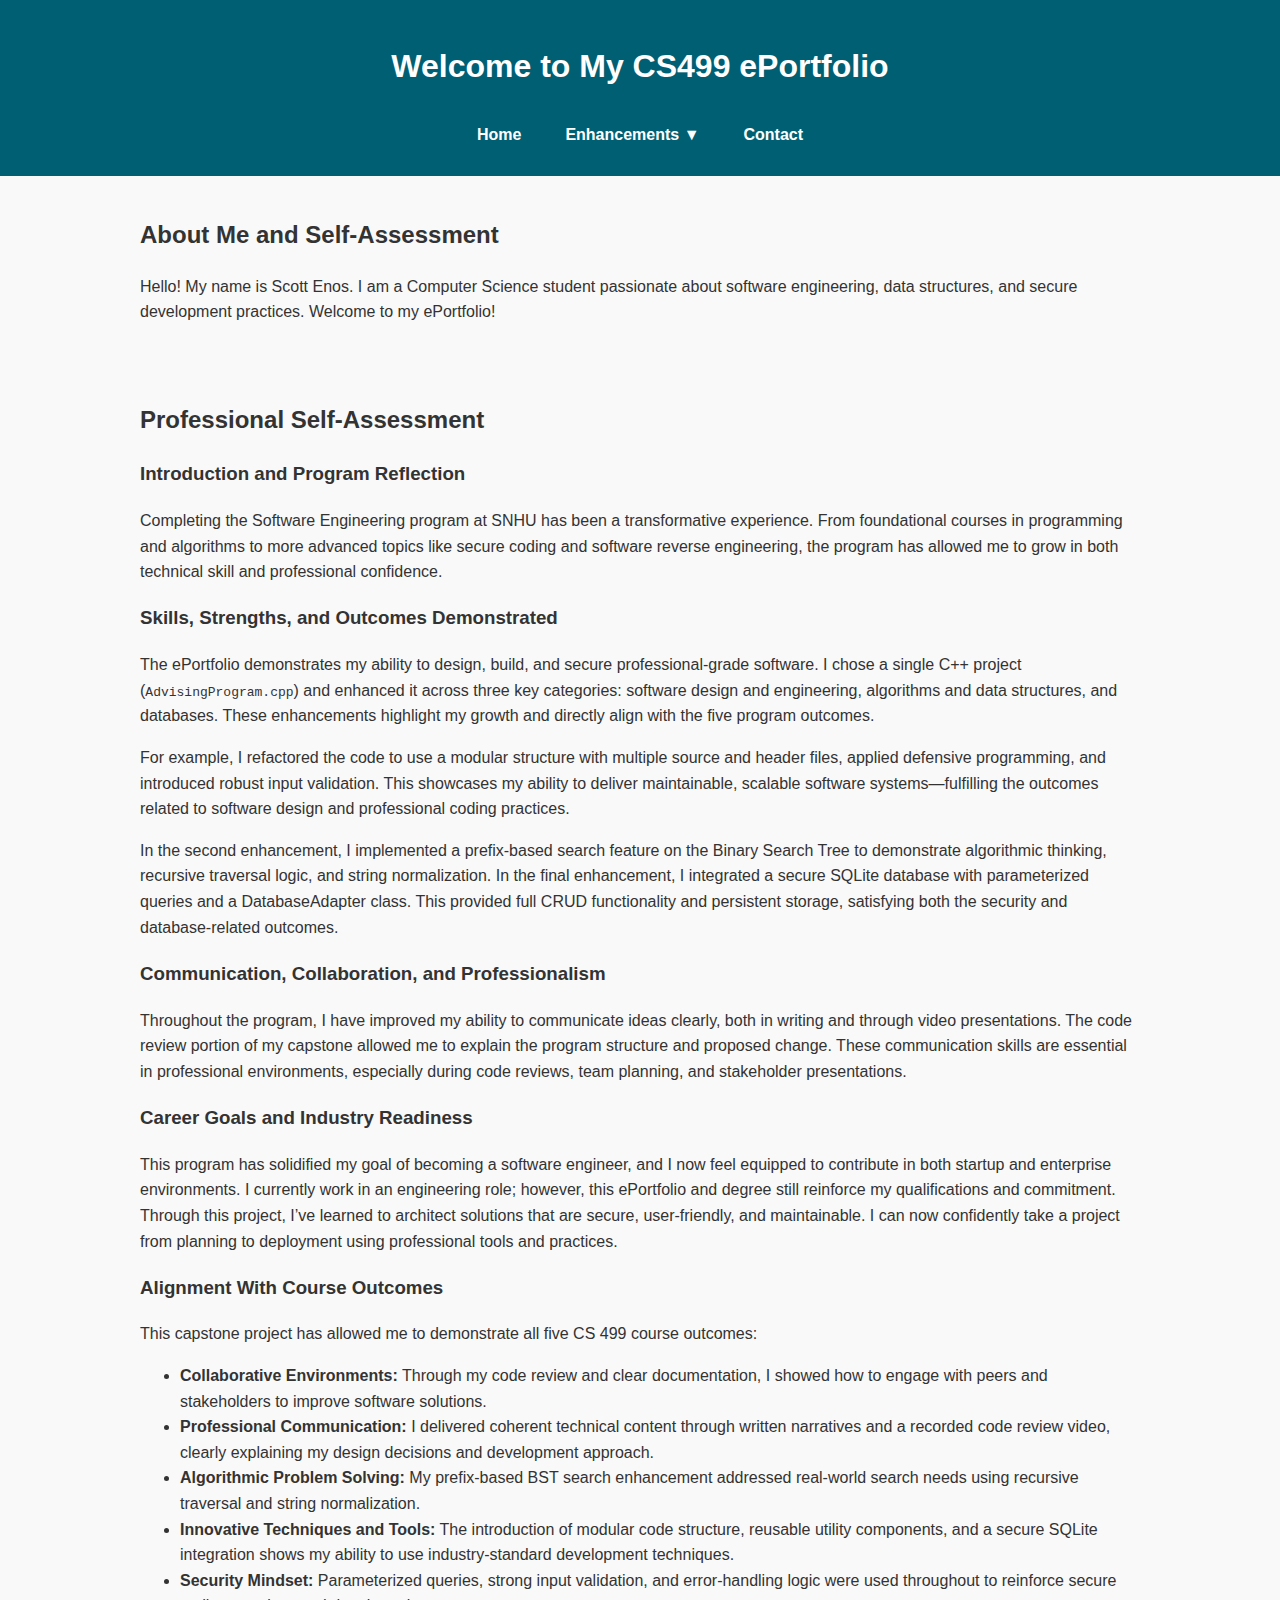
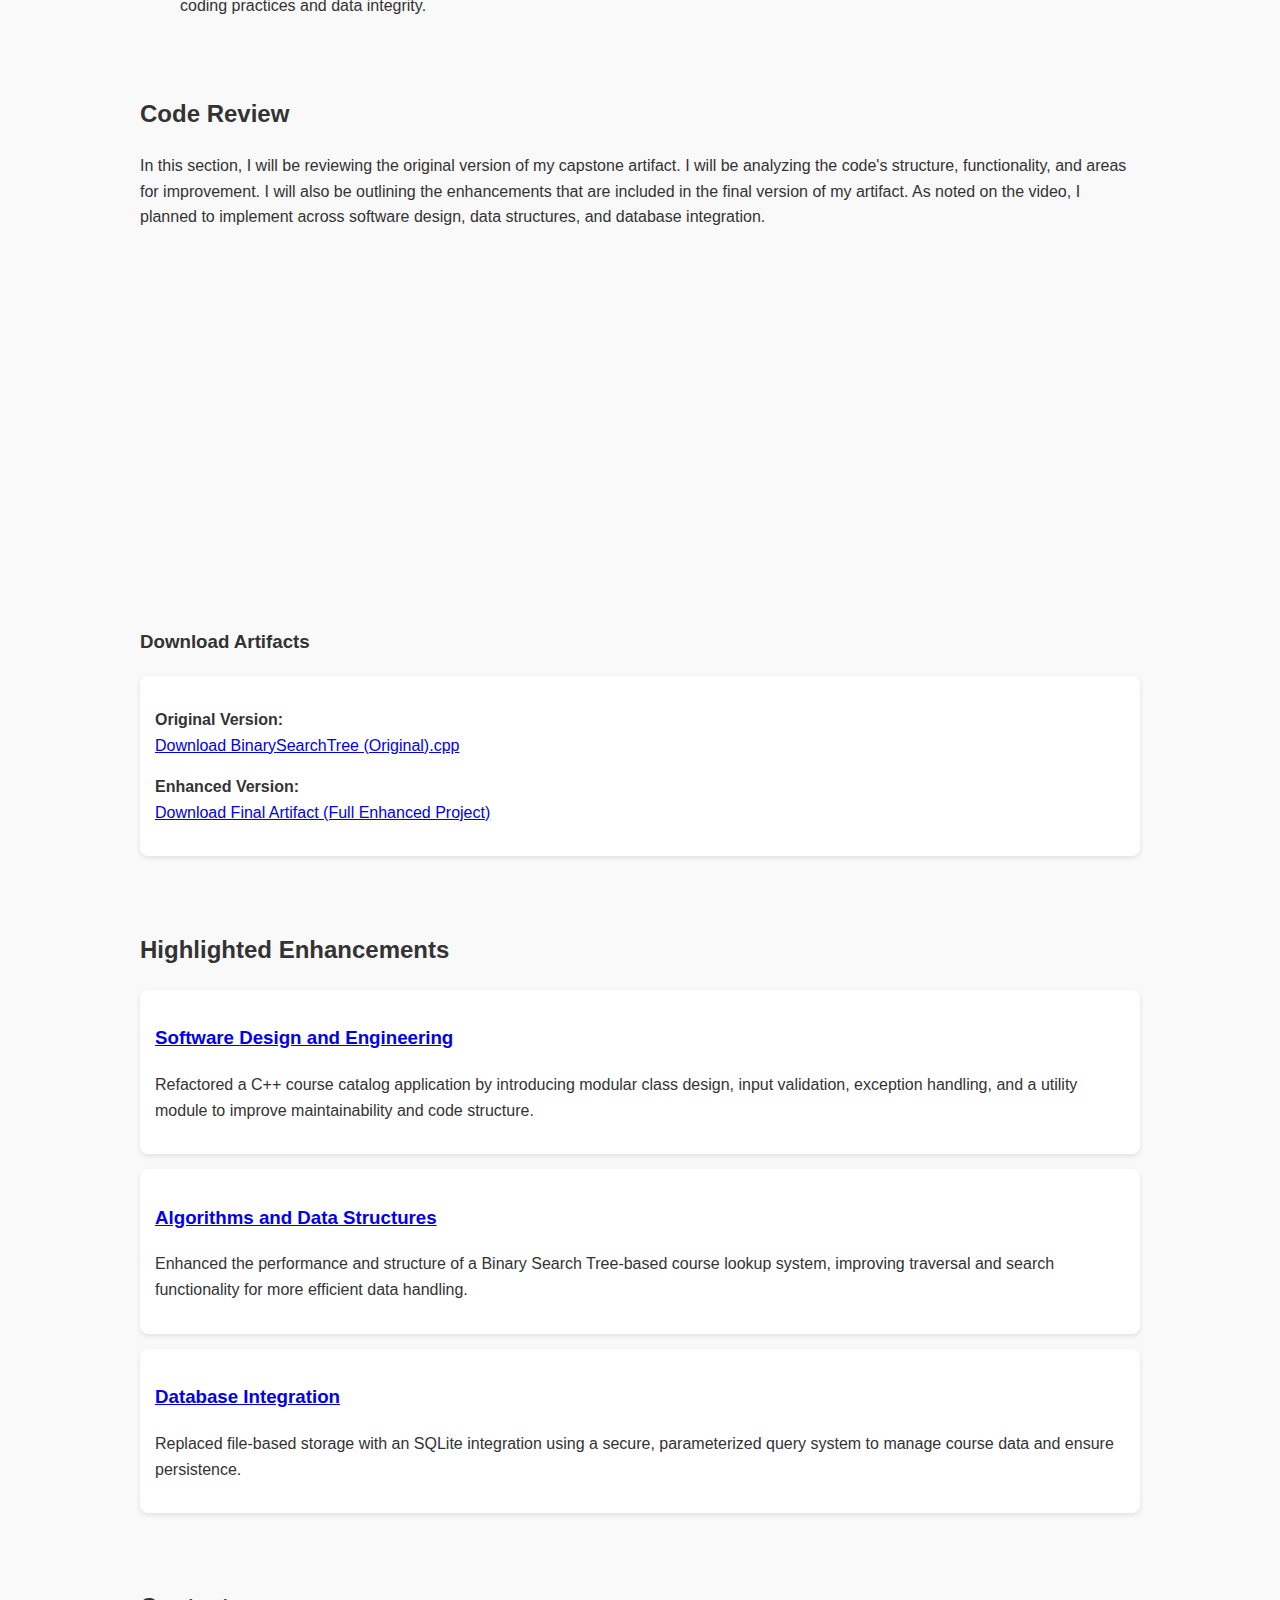
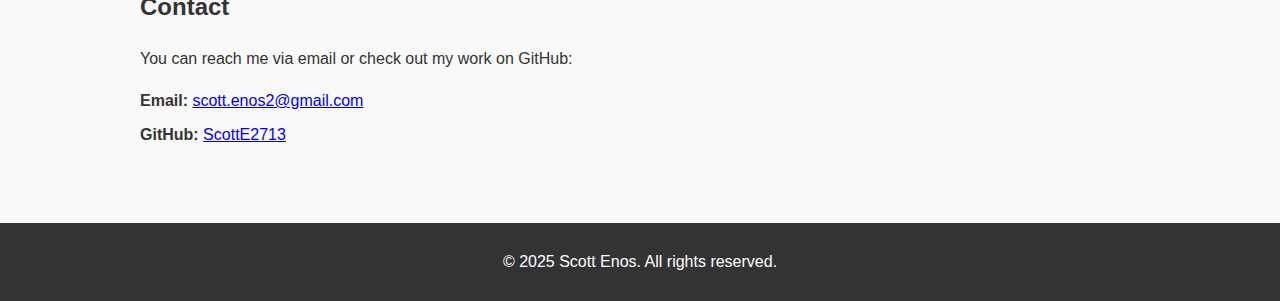
<file: index.html>
<!DOCTYPE html>
<html lang="en">
<head>
    <meta charset="UTF-8" />
    <meta name="viewport" content="width=device-width, initial-scale=1.0" />
    <title>My CS499 ePortfolio</title>
    <link rel="stylesheet" href="styles.css" />
    <script src="header-and-footer-script.js"></script>
</head>
<body>
    <header id="header"></header>

    <section id="about">
        <h2>About Me and Self-Assessment</h2>
        <p>Hello! My name is Scott Enos. I am a Computer Science student passionate about software engineering, data structures, and secure development practices. Welcome to my ePortfolio!</p>
    </section>

    <section id="self-assessment">
        <h2>Professional Self-Assessment</h2>

        <h3>Introduction and Program Reflection</h3>
        <p>
            Completing the Software Engineering program at SNHU has been a transformative experience. From foundational courses in programming and algorithms to more advanced topics like secure coding and software reverse engineering, the program has allowed me to grow in both technical skill and professional confidence.
        </p>

        <h3>Skills, Strengths, and Outcomes Demonstrated</h3>
        <p>
            The ePortfolio demonstrates my ability to design, build, and secure professional-grade software. I chose a single C++ project (<code>AdvisingProgram.cpp</code>) and enhanced it across three key categories: software design and engineering, algorithms and data structures, and databases. These enhancements highlight my growth and directly align with the five program outcomes.
        </p>
        <p>
            For example, I refactored the code to use a modular structure with multiple source and header files, applied defensive programming, and introduced robust input validation. This showcases my ability to deliver maintainable, scalable software systems—fulfilling the outcomes related to software design and professional coding practices.
        </p>
        <p>
            In the second enhancement, I implemented a prefix-based search feature on the Binary Search Tree to demonstrate algorithmic thinking, recursive traversal logic, and string normalization. In the final enhancement, I integrated a secure SQLite database with parameterized queries and a DatabaseAdapter class. This provided full CRUD functionality and persistent storage, satisfying both the security and database-related outcomes.
        </p>

        <h3>Communication, Collaboration, and Professionalism</h3>
        <p>
            Throughout the program, I have improved my ability to communicate ideas clearly, both in writing and through video presentations. The code review portion of my capstone allowed me to explain the program structure and proposed change. These communication skills are essential in professional environments, especially during code reviews, team planning, and stakeholder presentations.
        </p>

        <h3>Career Goals and Industry Readiness</h3>
        <p>
            This program has solidified my goal of becoming a software engineer, and I now feel equipped to contribute in both startup and enterprise environments. I currently work in an engineering role; however, this ePortfolio and degree still reinforce my qualifications and commitment. Through this project, I’ve learned to architect solutions that are secure, user-friendly, and maintainable. I can now confidently take a project from planning to deployment using professional tools and practices.
        </p>
        <h3>Alignment With Course Outcomes</h3>
        <p>
        This capstone project has allowed me to demonstrate all five CS 499 course outcomes:
        </p>
        <ul>
        <li><strong>Collaborative Environments:</strong> Through my code review and clear documentation, I showed how to engage with peers and stakeholders to improve software solutions.</li>
        <li><strong>Professional Communication:</strong> I delivered coherent technical content through written narratives and a recorded code review video, clearly explaining my design decisions and development approach.</li>
        <li><strong>Algorithmic Problem Solving:</strong> My prefix-based BST search enhancement addressed real-world search needs using recursive traversal and string normalization.</li>
        <li><strong>Innovative Techniques and Tools:</strong> The introduction of modular code structure, reusable utility components, and a secure SQLite integration shows my ability to use industry-standard development techniques.</li>
        <li><strong>Security Mindset:</strong> Parameterized queries, strong input validation, and error-handling logic were used throughout to reinforce secure coding practices and data integrity.</li>
        </ul>

    </section>

    <section id="code-review">
        <h2>Code Review</h2>
        <p>In this section, I will be reviewing the original version of my capstone artifact. I will be analyzing the code's structure, functionality, and areas for improvement. I will also be outlining the enhancements that are included in the final version of my artifact. As noted on the video, I planned to implement across software design, data structures, and database integration.</p>
        <div>
            <iframe width="560" height="315" src="https://www.youtube-nocookie.com/embed/cdJevxQ3jgw?si=xUqXawwQoBYqmBz2" title="YouTube video player" frameborder="0" allow="accelerometer; autoplay; clipboard-write; encrypted-media; gyroscope; picture-in-picture; web-share" referrerpolicy="strict-origin-when-cross-origin" allowfullscreen></iframe>
        </div>
    </section>

    <section id="artifact-links">
        <h3>Download Artifacts</h3>
        <div class="project">
            <p>
                <strong>Original Version:</strong><br>
                <a href="downloads/BinarySearchTree%20(Original).cpp" download>Download BinarySearchTree (Original).cpp</a>
            </p>
            <p>
                <strong>Enhanced Version:</strong><br>
                <a href="downloads/Final%20Artifact.zip" download>Download Final Artifact (Full Enhanced Project)</a>
            </p>
        </div>
    </section>

    <section id="projects">
        <h2>Highlighted Enhancements</h2>

        <div class="project">
            <h3><a href="enhancement-one.html">Software Design and Engineering</a></h3>
            <p>Refactored a C++ course catalog application by introducing modular class design, input validation, exception handling, and a utility module to improve maintainability and code structure.</p>
        </div>

        <div class="project">
            <h3><a href="enhancement-two.html">Algorithms and Data Structures</a></h3>
            <p>Enhanced the performance and structure of a Binary Search Tree-based course lookup system, improving traversal and search functionality for more efficient data handling.</p>
        </div>

        <div class="project">
            <h3><a href="enhancement-three.html">Database Integration</a></h3>
            <p>Replaced file-based storage with an SQLite integration using a secure, parameterized query system to manage course data and ensure persistence.</p>
        </div>
    </section>

    <section id="contact">
        <h2>Contact</h2>
        <p>You can reach me via email or check out my work on GitHub:</p>
        <ul>
            <li><strong>Email:</strong> <a href="mailto:scott.enos2@gmail.com">scott.enos2@gmail.com</a></li>
            <li><strong>GitHub:</strong> <a href="https://github.com/scotte2713" target="_blank">ScottE2713</a></li>
        </ul>
    </section>

    <footer id="footer"></footer>
</body>
</html>
</file>
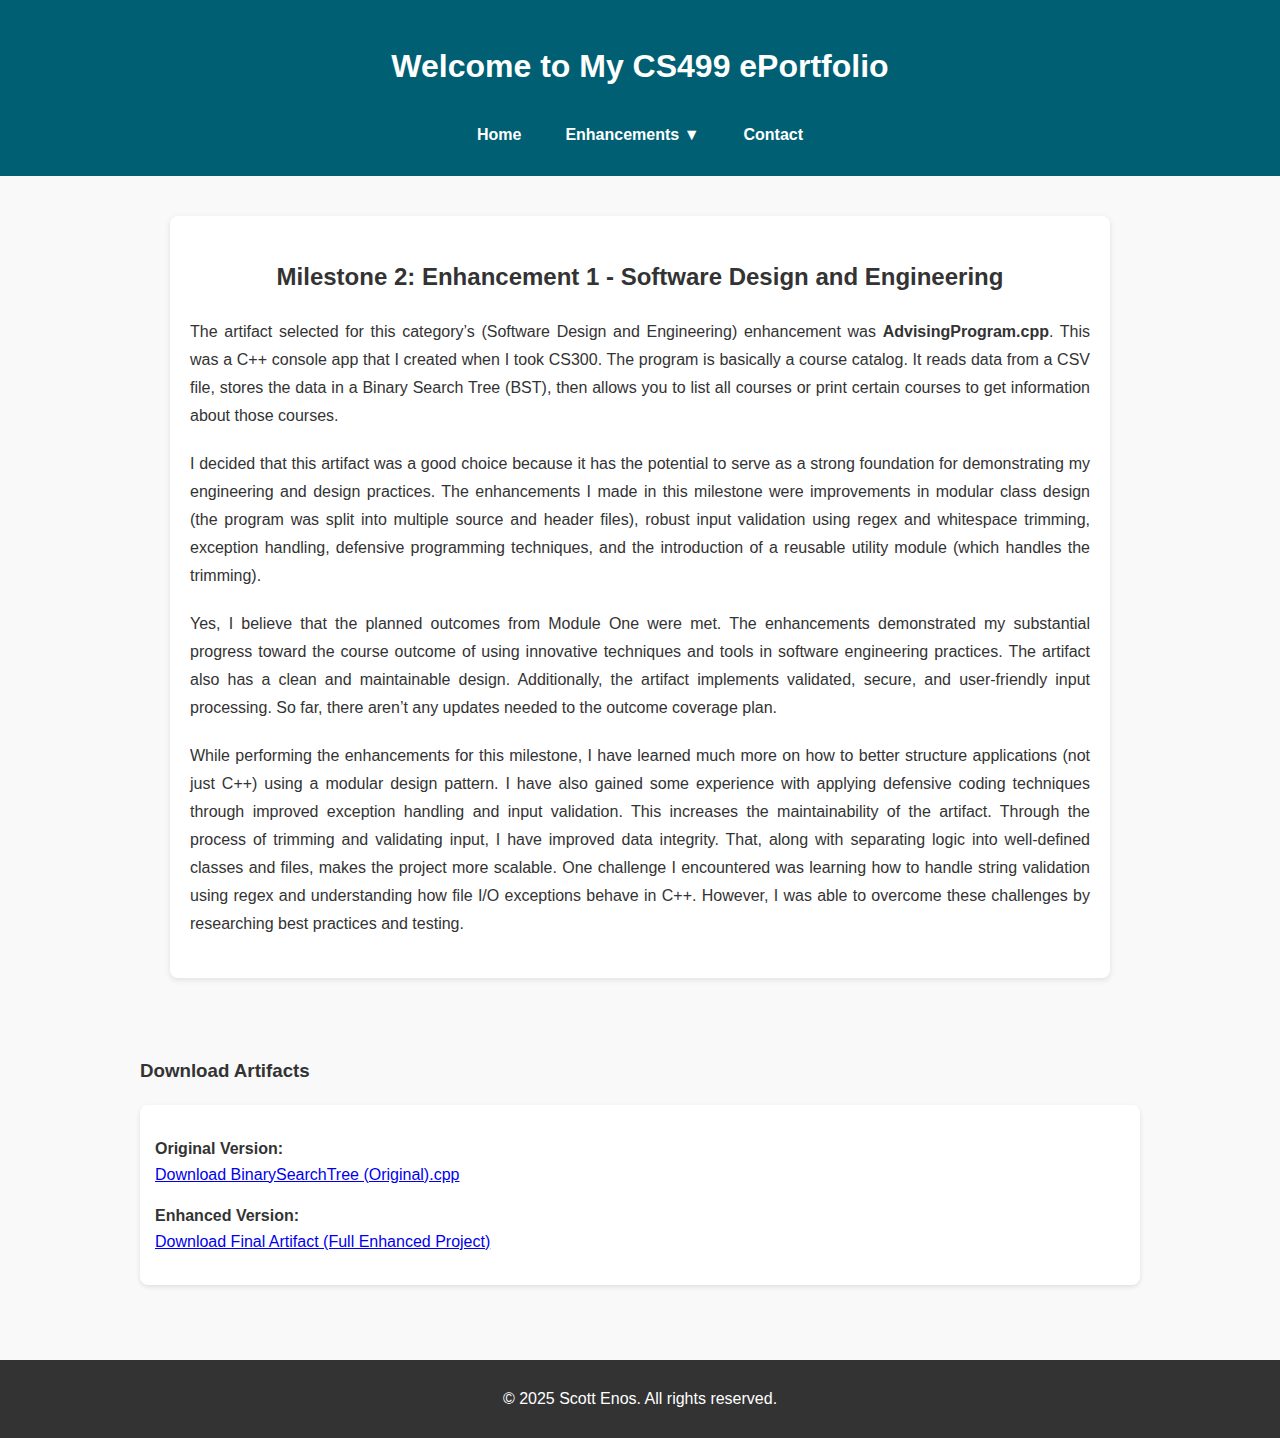
<file: enhancement-one.html>
<!DOCTYPE html>
<html lang="en">
<head>
  <meta charset="UTF-8" />
  <meta name="viewport" content="width=device-width, initial-scale=1.0" />
  <title>Milestone 2 – Software Design and Engineering</title>
  <link rel="stylesheet" href="styles.css" />
  <script src="header-and-footer-script.js"></script>
</head>
<body>
  <header id="header"></header>

  <section class="narrative">
    <h2>Milestone 2: Enhancement 1 - Software Design and Engineering</h2>

    <p>
      The artifact selected for this category’s (Software Design and Engineering) enhancement was <strong>AdvisingProgram.cpp</strong>. This was a C++ console app that I created when I took CS300. The program is basically a course catalog. It reads data from a CSV file, stores the data in a Binary Search Tree (BST), then allows you to list all courses or print certain courses to get information about those courses.
    </p>

    <p>
      I decided that this artifact was a good choice because it has the potential to serve as a strong foundation for demonstrating my engineering and design practices. The enhancements I made in this milestone were improvements in modular class design (the program was split into multiple source and header files), robust input validation using regex and whitespace trimming, exception handling, defensive programming techniques, and the introduction of a reusable utility module (which handles the trimming).
    </p>

    <p>
      Yes, I believe that the planned outcomes from Module One were met. The enhancements demonstrated my substantial progress toward the course outcome of using innovative techniques and tools in software engineering practices. The artifact also has a clean and maintainable design. Additionally, the artifact implements validated, secure, and user-friendly input processing. So far, there aren’t any updates needed to the outcome coverage plan.
    </p>

    <p>
      While performing the enhancements for this milestone, I have learned much more on how to better structure applications (not just C++) using a modular design pattern. I have also gained some experience with applying defensive coding techniques through improved exception handling and input validation. This increases the maintainability of the artifact. Through the process of trimming and validating input, I have improved data integrity. That, along with separating logic into well-defined classes and files, makes the project more scalable. One challenge I encountered was learning how to handle string validation using regex and understanding how file I/O exceptions behave in C++. However, I was able to overcome these challenges by researching best practices and testing.
    </p>
  </section>

  <section id="artifact-links">
    <h3>Download Artifacts</h3>
    <div class="project">
        <p>
        <strong>Original Version:</strong><br>
        <a href="downloads/BinarySearchTree%20(Original).cpp" download>Download BinarySearchTree (Original).cpp</a>
        </p>
        <p>
        <strong>Enhanced Version:</strong><br>
        <a href="downloads/Final%20Artifact.zip" download>Download Final Artifact (Full Enhanced Project)</a>
        </p>
    </div>
  </section>

  <footer id="footer"></footer>
</body>
</html>
</file>
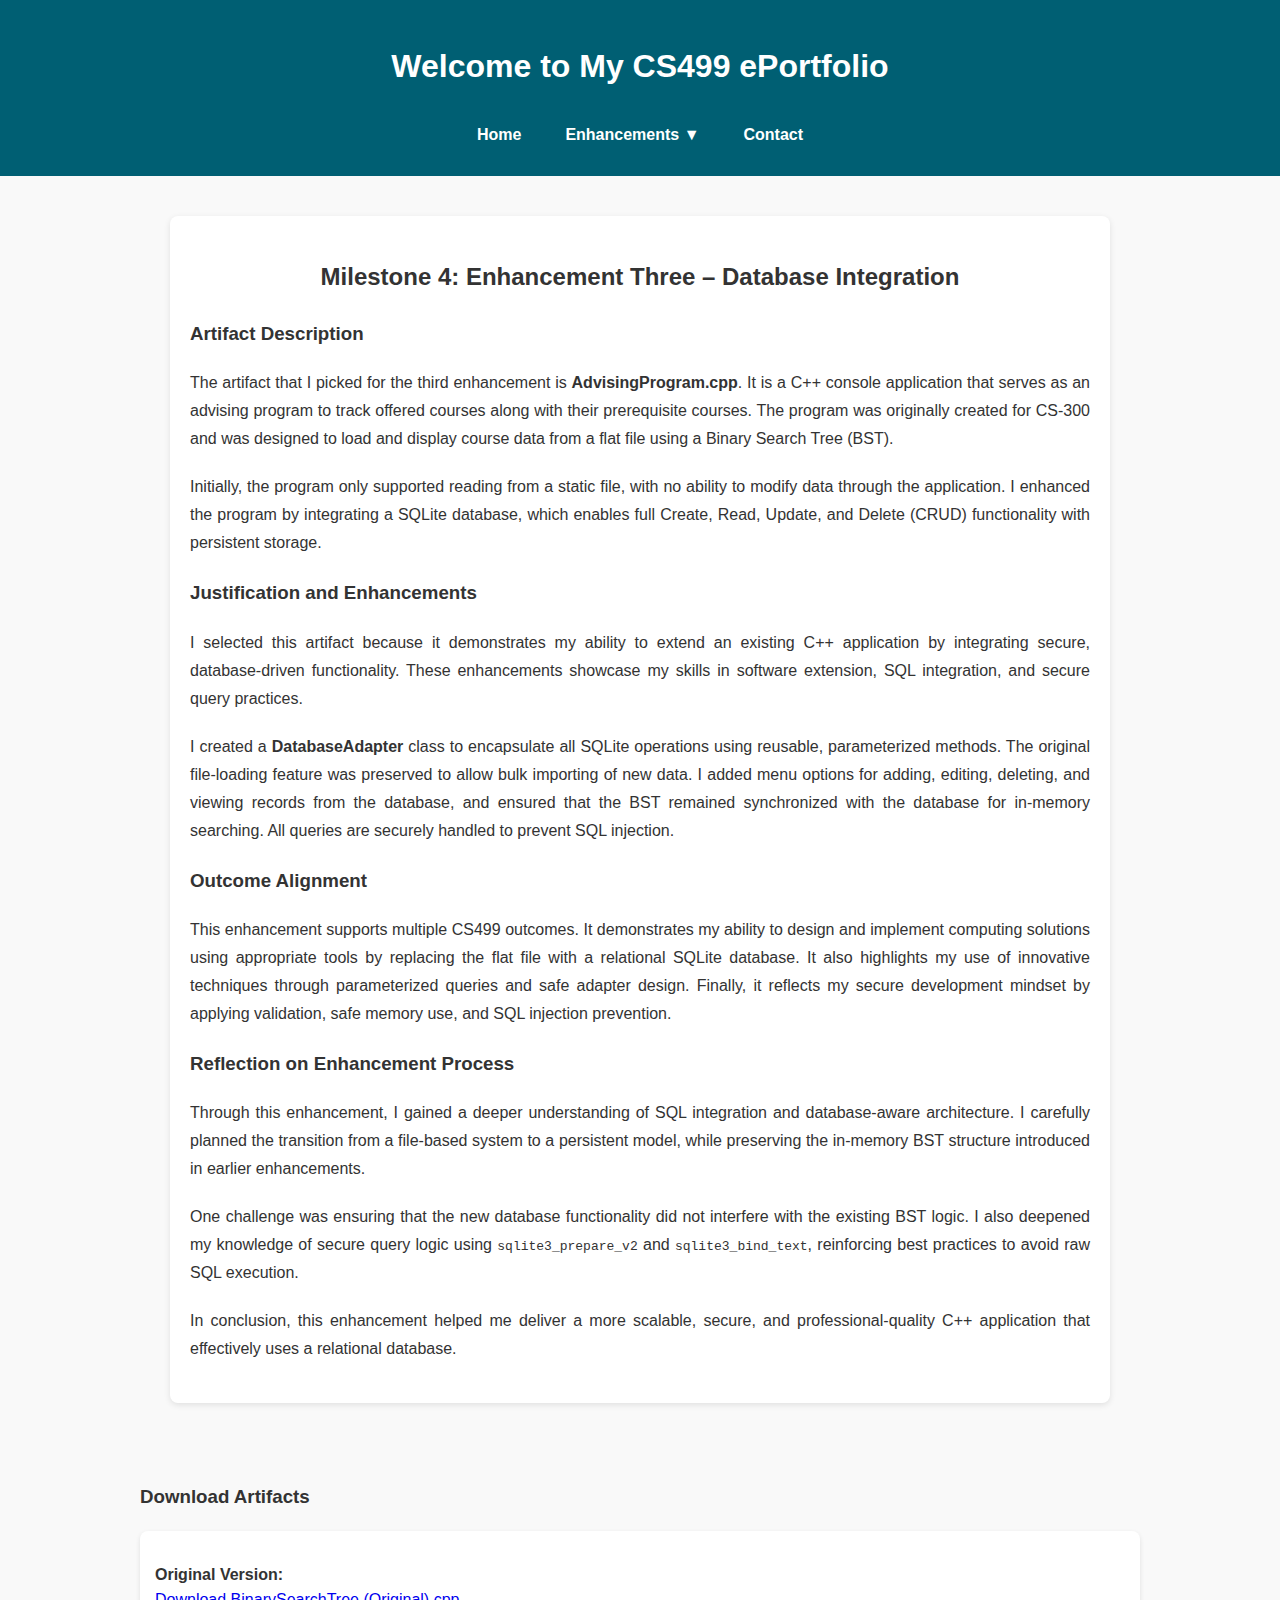
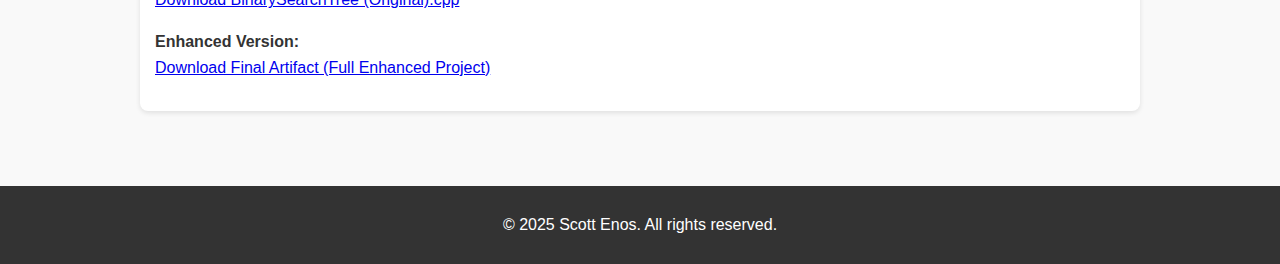
<file: enhancement-three.html>
<!DOCTYPE html>
<html lang="en">
<head>
  <meta charset="UTF-8" />
  <meta name="viewport" content="width=device-width, initial-scale=1.0" />
  <title>Milestone 4 – Database Integration</title>
  <link rel="stylesheet" href="styles.css" />
  <script src="header-and-footer-script.js"></script>
</head>
<body>
  <header id="header"></header>

  <section class="narrative">
    <h2>Milestone 4: Enhancement Three – Database Integration</h2>

    <h3>Artifact Description</h3>
    <p>
      The artifact that I picked for the third enhancement is <strong>AdvisingProgram.cpp</strong>. It is a C++ console application that serves as an advising program to track offered courses along with their prerequisite courses. The program was originally created for CS-300 and was designed to load and display course data from a flat file using a Binary Search Tree (BST).
    </p>
    <p>
      Initially, the program only supported reading from a static file, with no ability to modify data through the application. I enhanced the program by integrating a SQLite database, which enables full Create, Read, Update, and Delete (CRUD) functionality with persistent storage.
    </p>

    <h3>Justification and Enhancements</h3>
    <p>
      I selected this artifact because it demonstrates my ability to extend an existing C++ application by integrating secure, database-driven functionality. These enhancements showcase my skills in software extension, SQL integration, and secure query practices.
    </p>
    <p>
      I created a <strong>DatabaseAdapter</strong> class to encapsulate all SQLite operations using reusable, parameterized methods. The original file-loading feature was preserved to allow bulk importing of new data. I added menu options for adding, editing, deleting, and viewing records from the database, and ensured that the BST remained synchronized with the database for in-memory searching. All queries are securely handled to prevent SQL injection.
    </p>

    <h3>Outcome Alignment</h3>
    <p>
      This enhancement supports multiple CS499 outcomes. It demonstrates my ability to design and implement computing solutions using appropriate tools by replacing the flat file with a relational SQLite database. It also highlights my use of innovative techniques through parameterized queries and safe adapter design. Finally, it reflects my secure development mindset by applying validation, safe memory use, and SQL injection prevention.
    </p>

    <h3>Reflection on Enhancement Process</h3>
    <p>
      Through this enhancement, I gained a deeper understanding of SQL integration and database-aware architecture. I carefully planned the transition from a file-based system to a persistent model, while preserving the in-memory BST structure introduced in earlier enhancements.
    </p>
    <p>
      One challenge was ensuring that the new database functionality did not interfere with the existing BST logic. I also deepened my knowledge of secure query logic using <code>sqlite3_prepare_v2</code> and <code>sqlite3_bind_text</code>, reinforcing best practices to avoid raw SQL execution.
    </p>
    <p>
      In conclusion, this enhancement helped me deliver a more scalable, secure, and professional-quality C++ application that effectively uses a relational database.
    </p>
  </section>

  <section id="artifact-links">
    <h3>Download Artifacts</h3>
    <div class="project">
        <p>
        <strong>Original Version:</strong><br>
        <a href="downloads/BinarySearchTree%20(Original).cpp" download>Download BinarySearchTree (Original).cpp</a>
        </p>
        <p>
        <strong>Enhanced Version:</strong><br>
        <a href="downloads/Final%20Artifact.zip" download>Download Final Artifact (Full Enhanced Project)</a>
        </p>
    </div>
  </section>

  <footer id="footer"></footer>
</body>
</html>
</file>
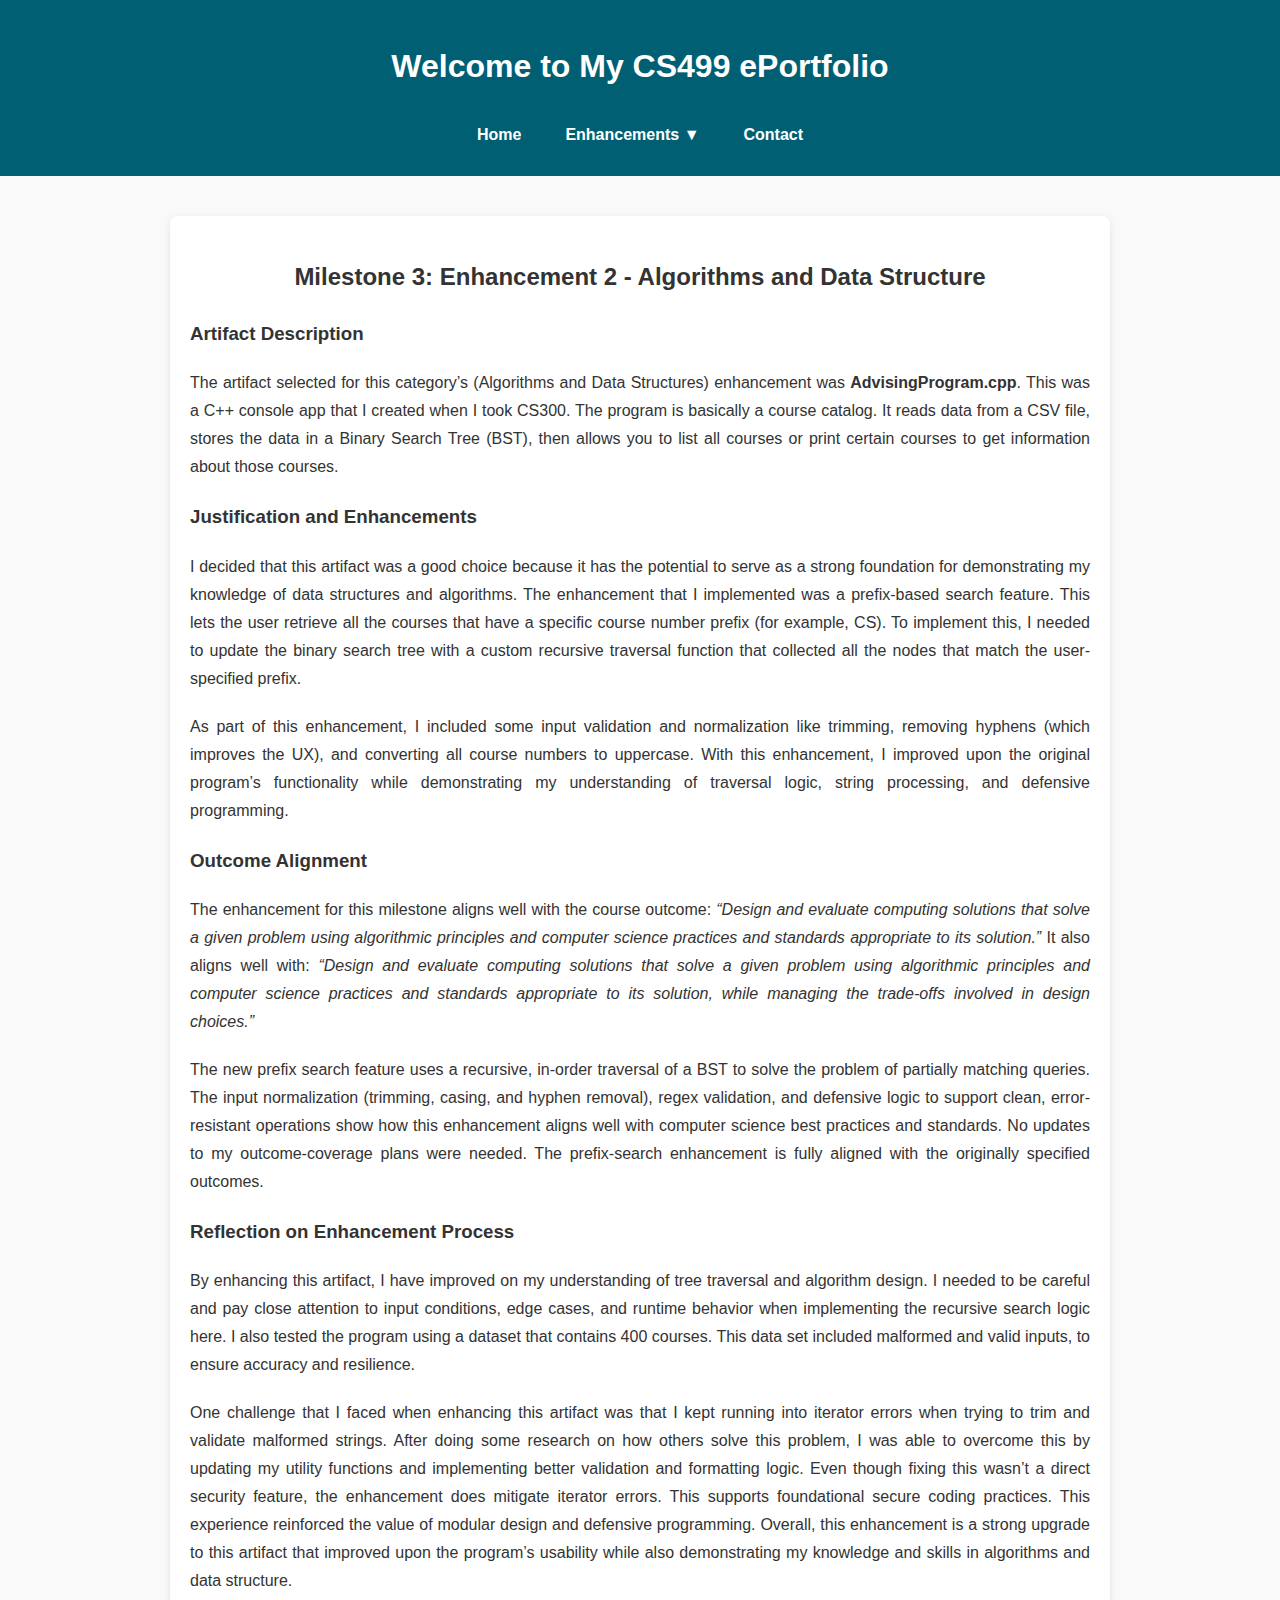
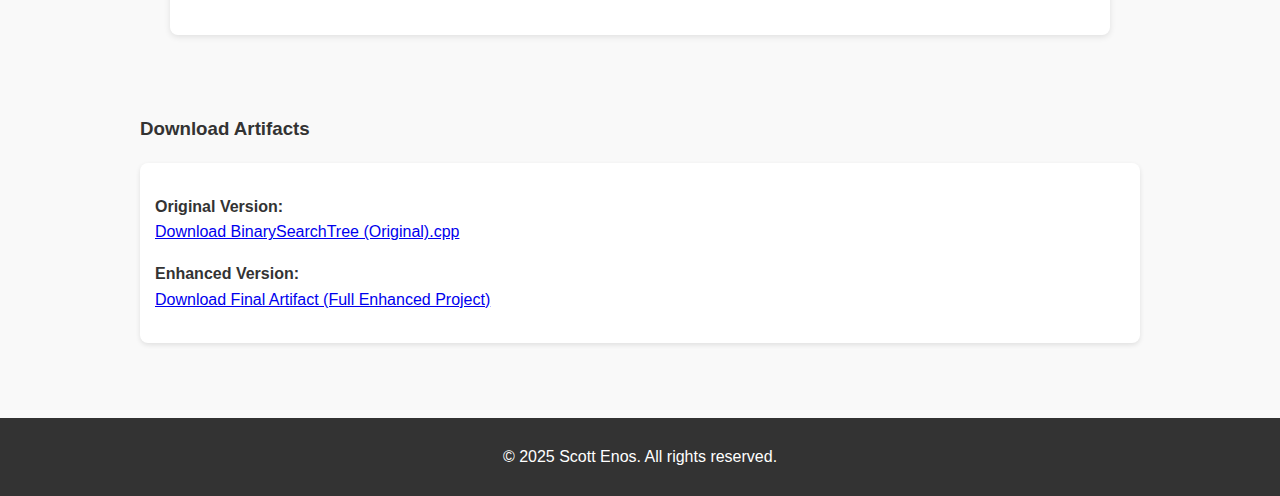
<file: enhancement-two.html>
<!DOCTYPE html>
<html lang="en">
<head>
  <meta charset="UTF-8" />
  <meta name="viewport" content="width=device-width, initial-scale=1.0" />
  <title>Milestone 3 – Algorithms and Data Structure</title>
  <link rel="stylesheet" href="styles.css" />
  <script src="header-and-footer-script.js"></script>
</head>
<body>
  <header id="header"></header>

  <section class="narrative">
    <h2>Milestone 3: Enhancement 2 - Algorithms and Data Structure</h2>

    <h3>Artifact Description</h3>
    <p>
      The artifact selected for this category’s (Algorithms and Data Structures) enhancement was <strong>AdvisingProgram.cpp</strong>. This was a C++ console app that I created when I took CS300. The program is basically a course catalog. It reads data from a CSV file, stores the data in a Binary Search Tree (BST), then allows you to list all courses or print certain courses to get information about those courses.
    </p>

    <h3>Justification and Enhancements</h3>
    <p>
      I decided that this artifact was a good choice because it has the potential to serve as a strong foundation for demonstrating my knowledge of data structures and algorithms. The enhancement that I implemented was a prefix-based search feature. This lets the user retrieve all the courses that have a specific course number prefix (for example, CS). To implement this, I needed to update the binary search tree with a custom recursive traversal function that collected all the nodes that match the user-specified prefix. 
    </p>
    <p>
      As part of this enhancement, I included some input validation and normalization like trimming, removing hyphens (which improves the UX), and converting all course numbers to uppercase. With this enhancement, I improved upon the original program’s functionality while demonstrating my understanding of traversal logic, string processing, and defensive programming.
    </p>

    <h3>Outcome Alignment</h3>
    <p>
      The enhancement for this milestone aligns well with the course outcome: <em>“Design and evaluate computing solutions that solve a given problem using algorithmic principles and computer science practices and standards appropriate to its solution.”</em> It also aligns well with: <em>“Design and evaluate computing solutions that solve a given problem using algorithmic principles and computer science practices and standards appropriate to its solution, while managing the trade-offs involved in design choices.”</em>
    </p>
    <p>
      The new prefix search feature uses a recursive, in-order traversal of a BST to solve the problem of partially matching queries. The input normalization (trimming, casing, and hyphen removal), regex validation, and defensive logic to support clean, error-resistant operations show how this enhancement aligns well with computer science best practices and standards. No updates to my outcome-coverage plans were needed. The prefix-search enhancement is fully aligned with the originally specified outcomes.
    </p>

    <h3>Reflection on Enhancement Process</h3>
    <p>
      By enhancing this artifact, I have improved on my understanding of tree traversal and algorithm design. I needed to be careful and pay close attention to input conditions, edge cases, and runtime behavior when implementing the recursive search logic here. I also tested the program using a dataset that contains 400 courses. This data set included malformed and valid inputs, to ensure accuracy and resilience.
    </p>
    <p>
      One challenge that I faced when enhancing this artifact was that I kept running into iterator errors when trying to trim and validate malformed strings. After doing some research on how others solve this problem, I was able to overcome this by updating my utility functions and implementing better validation and formatting logic. Even though fixing this wasn’t a direct security feature, the enhancement does mitigate iterator errors. This supports foundational secure coding practices. This experience reinforced the value of modular design and defensive programming. Overall, this enhancement is a strong upgrade to this artifact that improved upon the program’s usability while also demonstrating my knowledge and skills in algorithms and data structure.
    </p>
  </section>

  <section id="artifact-links">
    <h3>Download Artifacts</h3>
    <div class="project">
        <p>
        <strong>Original Version:</strong><br>
        <a href="downloads/BinarySearchTree%20(Original).cpp" download>Download BinarySearchTree (Original).cpp</a>
        </p>
        <p>
        <strong>Enhanced Version:</strong><br>
        <a href="downloads/Final%20Artifact.zip" download>Download Final Artifact (Full Enhanced Project)</a>
        </p>
    </div>
  </section>

  <footer id="footer"></footer>
</body>
</html>
</file>
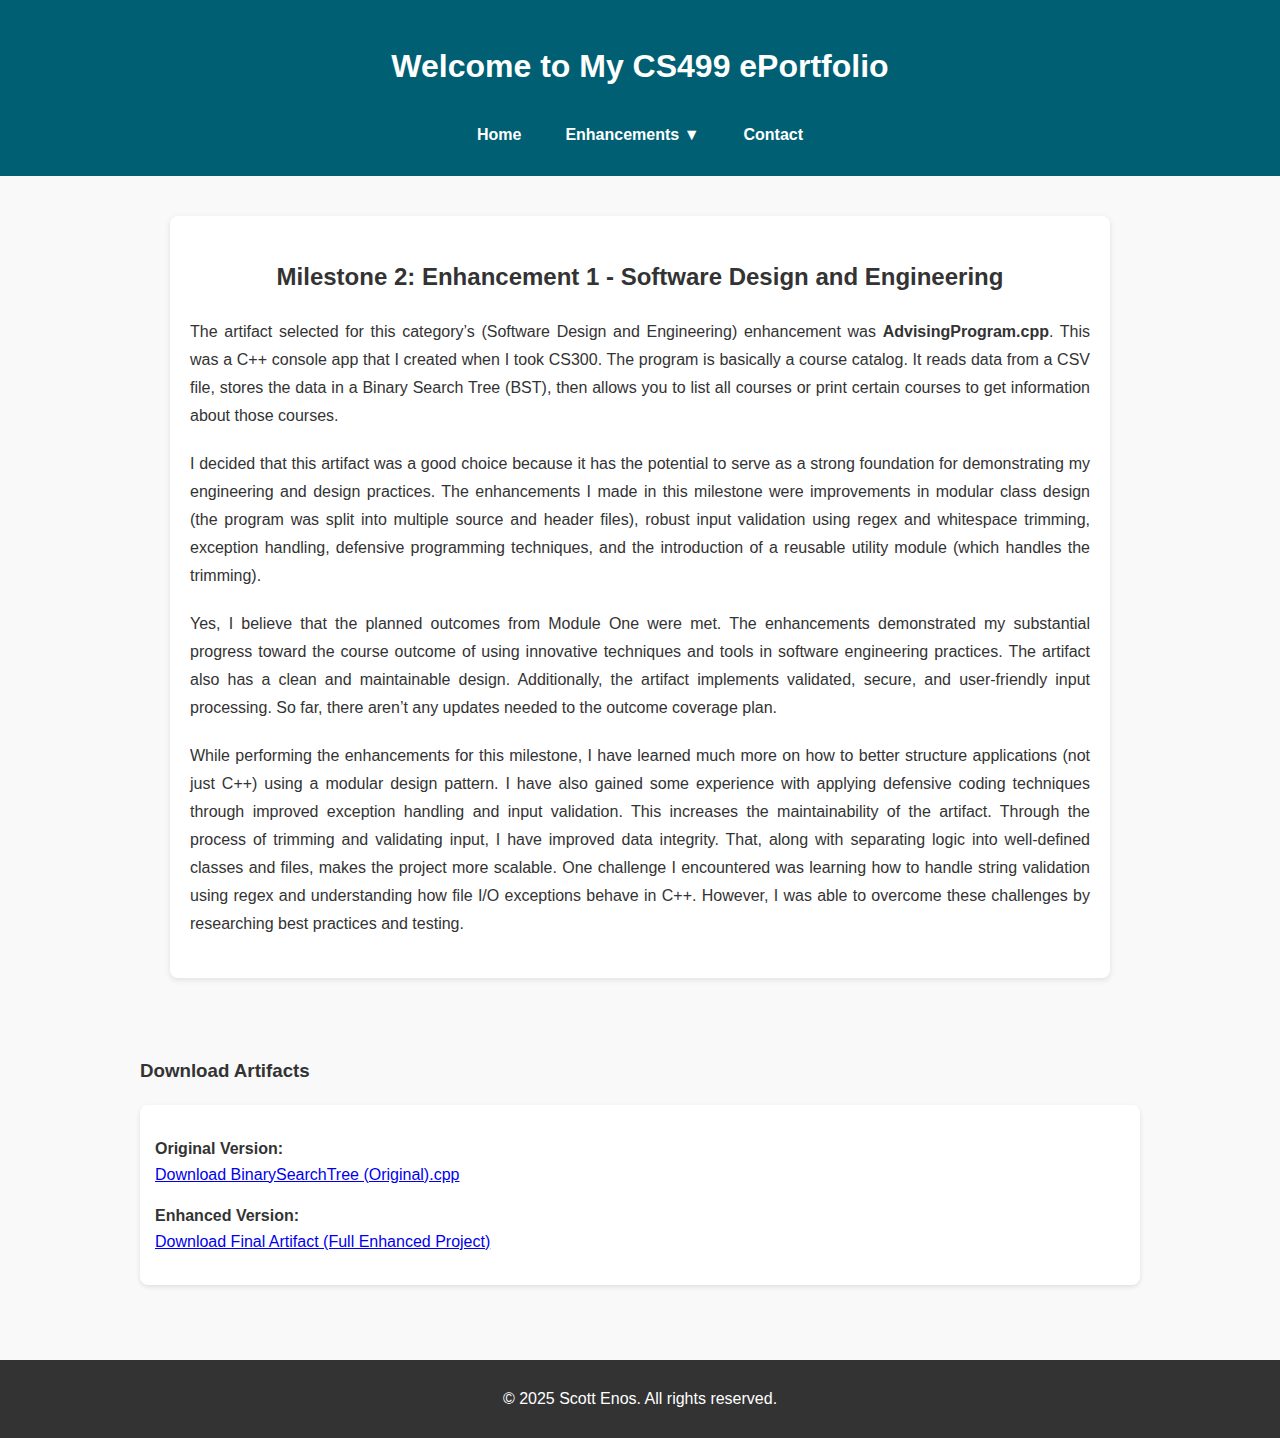
<file: milestone-one.html>
<!DOCTYPE html>
<html lang="en">
<head>
  <meta charset="UTF-8" />
  <meta name="viewport" content="width=device-width, initial-scale=1.0" />
  <title>Milestone 2 – Software Design and Engineering</title>
  <link rel="stylesheet" href="styles.css" />
  <script src="header-and-footer-script.js"></script>
</head>
<body>
  <header id="header"></header>

  <section class="narrative">
    <h2>Milestone 2: Enhancement 1 - Software Design and Engineering</h2>

    <p>
      The artifact selected for this category’s (Software Design and Engineering) enhancement was <strong>AdvisingProgram.cpp</strong>. This was a C++ console app that I created when I took CS300. The program is basically a course catalog. It reads data from a CSV file, stores the data in a Binary Search Tree (BST), then allows you to list all courses or print certain courses to get information about those courses.
    </p>

    <p>
      I decided that this artifact was a good choice because it has the potential to serve as a strong foundation for demonstrating my engineering and design practices. The enhancements I made in this milestone were improvements in modular class design (the program was split into multiple source and header files), robust input validation using regex and whitespace trimming, exception handling, defensive programming techniques, and the introduction of a reusable utility module (which handles the trimming).
    </p>

    <p>
      Yes, I believe that the planned outcomes from Module One were met. The enhancements demonstrated my substantial progress toward the course outcome of using innovative techniques and tools in software engineering practices. The artifact also has a clean and maintainable design. Additionally, the artifact implements validated, secure, and user-friendly input processing. So far, there aren’t any updates needed to the outcome coverage plan.
    </p>

    <p>
      While performing the enhancements for this milestone, I have learned much more on how to better structure applications (not just C++) using a modular design pattern. I have also gained some experience with applying defensive coding techniques through improved exception handling and input validation. This increases the maintainability of the artifact. Through the process of trimming and validating input, I have improved data integrity. That, along with separating logic into well-defined classes and files, makes the project more scalable. One challenge I encountered was learning how to handle string validation using regex and understanding how file I/O exceptions behave in C++. However, I was able to overcome these challenges by researching best practices and testing.
    </p>
  </section>

  <section id="artifact-links">
    <h3>Download Artifacts</h3>
    <div class="project">
        <p>
        <strong>Original Version:</strong><br>
        <a href="downloads/BinarySearchTree%20(Original).cpp" download>Download BinarySearchTree (Original).cpp</a>
        </p>
        <p>
        <strong>Enhanced Version:</strong><br>
        <a href="downloads/Final%20Artifact.zip" download>Download Final Artifact (Full Enhanced Project)</a>
        </p>
    </div>
  </section>

  <footer id="footer"></footer>
</body>
</html>
</file>
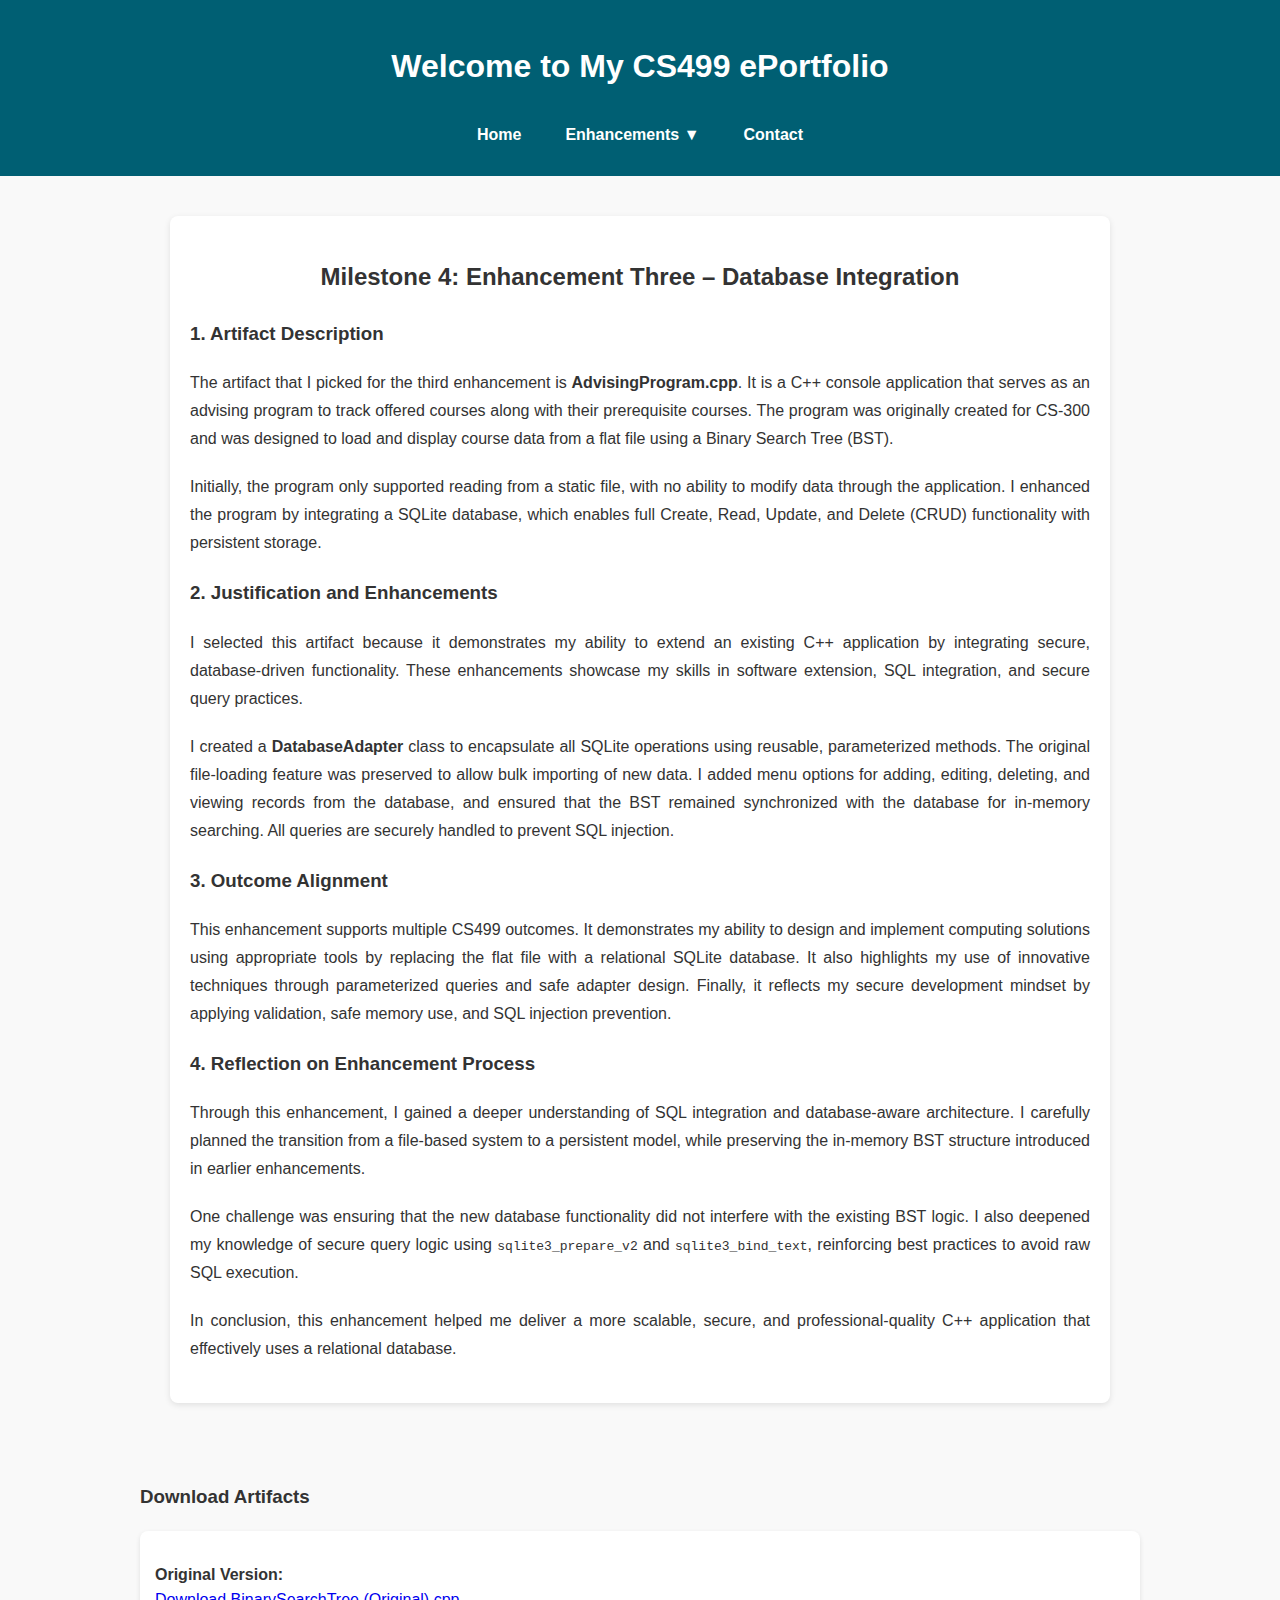
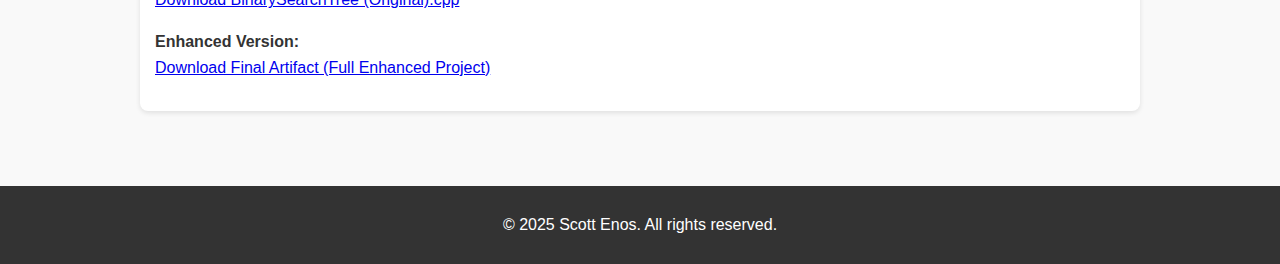
<file: milestone-three.html>
<!DOCTYPE html>
<html lang="en">
<head>
  <meta charset="UTF-8" />
  <meta name="viewport" content="width=device-width, initial-scale=1.0" />
  <title>Milestone 4 – Database Integration</title>
  <link rel="stylesheet" href="styles.css" />
  <script src="header-and-footer-script.js"></script>
</head>
<body>
  <header id="header"></header>

  <section class="narrative">
    <h2>Milestone 4: Enhancement Three – Database Integration</h2>

    <h3>1. Artifact Description</h3>
    <p>
      The artifact that I picked for the third enhancement is <strong>AdvisingProgram.cpp</strong>. It is a C++ console application that serves as an advising program to track offered courses along with their prerequisite courses. The program was originally created for CS-300 and was designed to load and display course data from a flat file using a Binary Search Tree (BST).
    </p>
    <p>
      Initially, the program only supported reading from a static file, with no ability to modify data through the application. I enhanced the program by integrating a SQLite database, which enables full Create, Read, Update, and Delete (CRUD) functionality with persistent storage.
    </p>

    <h3>2. Justification and Enhancements</h3>
    <p>
      I selected this artifact because it demonstrates my ability to extend an existing C++ application by integrating secure, database-driven functionality. These enhancements showcase my skills in software extension, SQL integration, and secure query practices.
    </p>
    <p>
      I created a <strong>DatabaseAdapter</strong> class to encapsulate all SQLite operations using reusable, parameterized methods. The original file-loading feature was preserved to allow bulk importing of new data. I added menu options for adding, editing, deleting, and viewing records from the database, and ensured that the BST remained synchronized with the database for in-memory searching. All queries are securely handled to prevent SQL injection.
    </p>

    <h3>3. Outcome Alignment</h3>
    <p>
      This enhancement supports multiple CS499 outcomes. It demonstrates my ability to design and implement computing solutions using appropriate tools by replacing the flat file with a relational SQLite database. It also highlights my use of innovative techniques through parameterized queries and safe adapter design. Finally, it reflects my secure development mindset by applying validation, safe memory use, and SQL injection prevention.
    </p>

    <h3>4. Reflection on Enhancement Process</h3>
    <p>
      Through this enhancement, I gained a deeper understanding of SQL integration and database-aware architecture. I carefully planned the transition from a file-based system to a persistent model, while preserving the in-memory BST structure introduced in earlier enhancements.
    </p>
    <p>
      One challenge was ensuring that the new database functionality did not interfere with the existing BST logic. I also deepened my knowledge of secure query logic using <code>sqlite3_prepare_v2</code> and <code>sqlite3_bind_text</code>, reinforcing best practices to avoid raw SQL execution.
    </p>
    <p>
      In conclusion, this enhancement helped me deliver a more scalable, secure, and professional-quality C++ application that effectively uses a relational database.
    </p>
  </section>

  <section id="artifact-links">
    <h3>Download Artifacts</h3>
    <div class="project">
        <p>
        <strong>Original Version:</strong><br>
        <a href="downloads/BinarySearchTree%20(Original).cpp" download>Download BinarySearchTree (Original).cpp</a>
        </p>
        <p>
        <strong>Enhanced Version:</strong><br>
        <a href="downloads/Final%20Artifact.zip" download>Download Final Artifact (Full Enhanced Project)</a>
        </p>
    </div>
  </section>

  <footer id="footer"></footer>
</body>
</html>
</file>
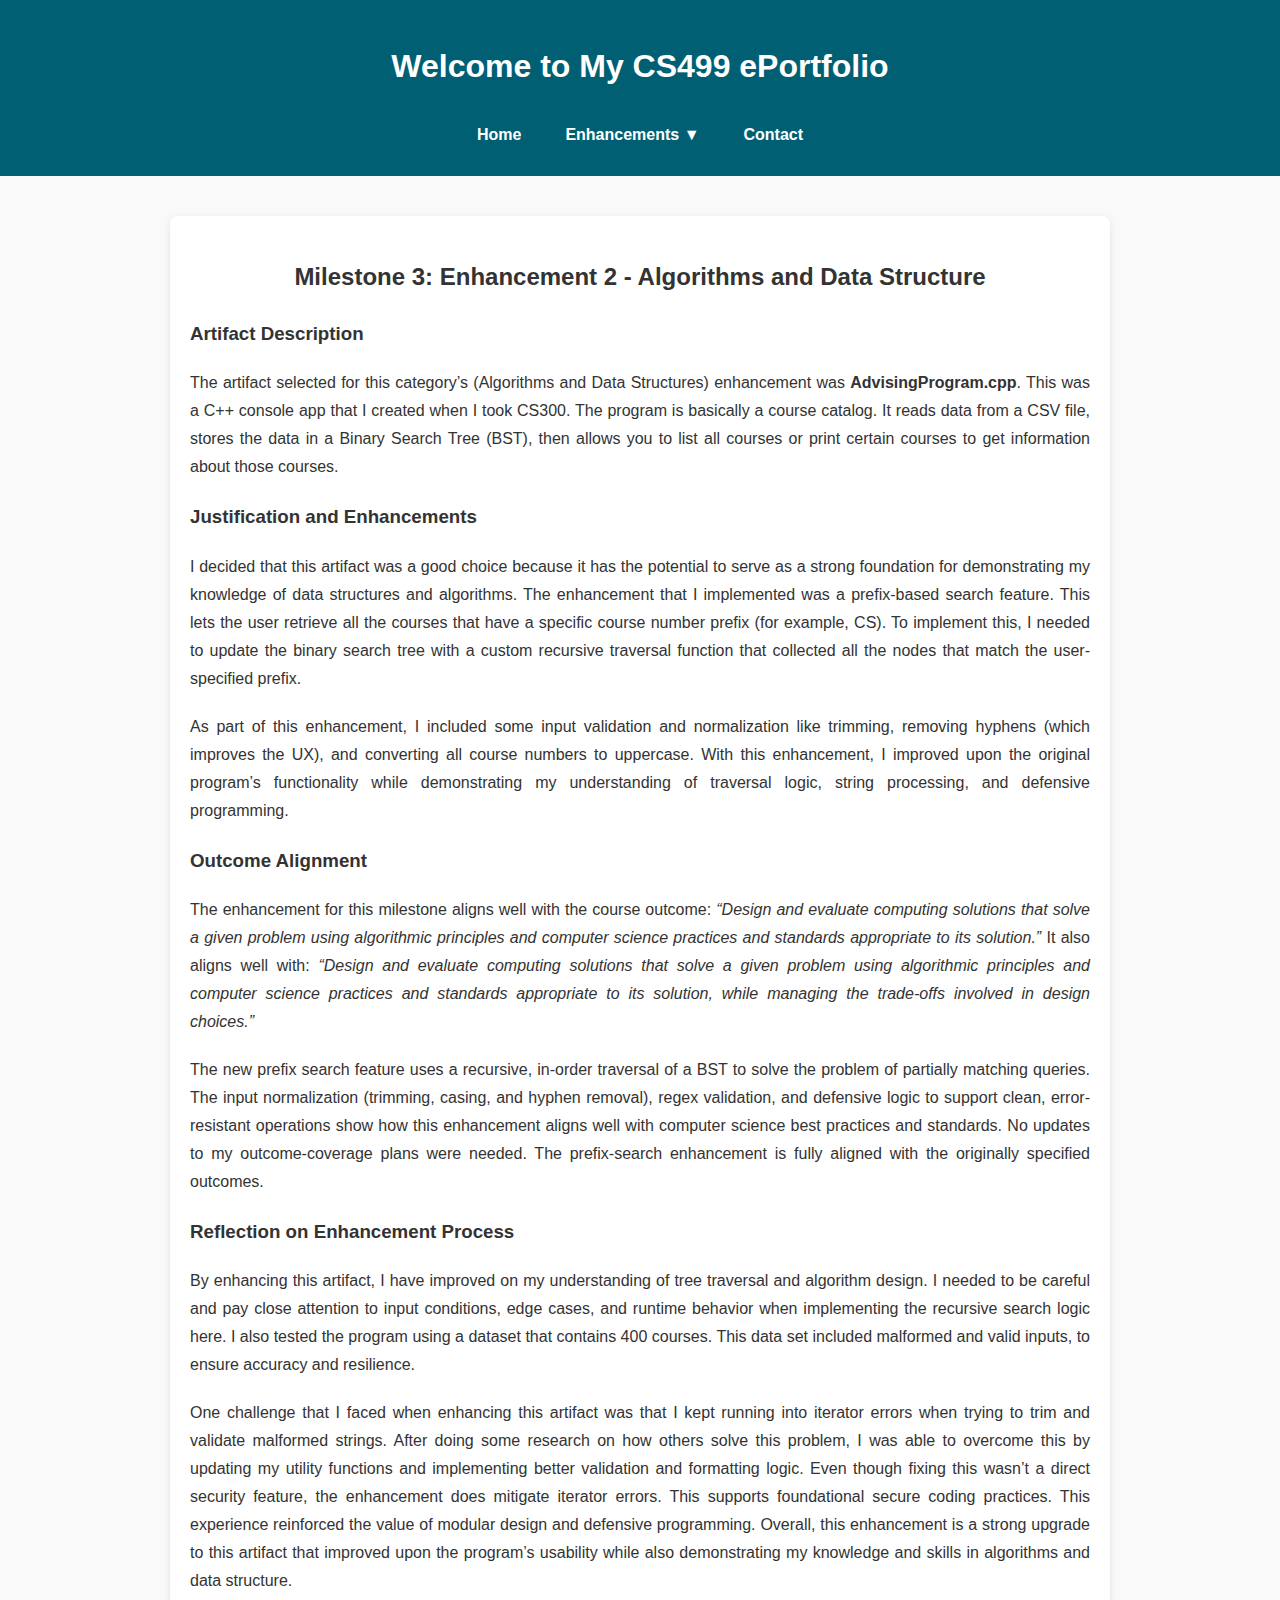
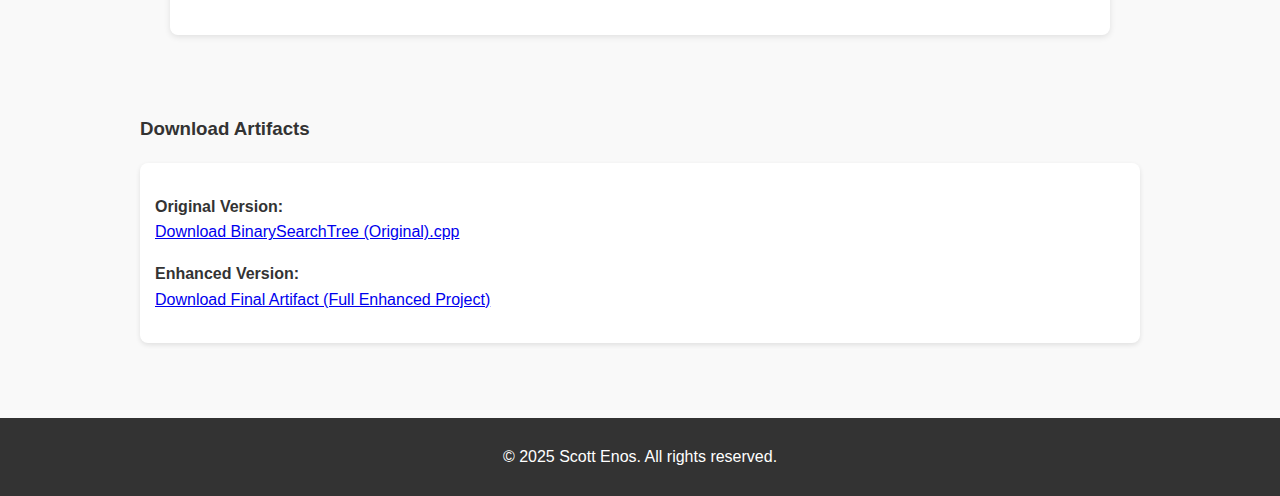
<file: milestone-two.html>
<!DOCTYPE html>
<html lang="en">
<head>
  <meta charset="UTF-8" />
  <meta name="viewport" content="width=device-width, initial-scale=1.0" />
  <title>Milestone 3 – Algorithms and Data Structure</title>
  <link rel="stylesheet" href="styles.css" />
  <script src="header-and-footer-script.js"></script>
</head>
<body>
  <header id="header"></header>

  <section class="narrative">
    <h2>Milestone 3: Enhancement 2 - Algorithms and Data Structure</h2>

    <h3>Artifact Description</h3>
    <p>
      The artifact selected for this category’s (Algorithms and Data Structures) enhancement was <strong>AdvisingProgram.cpp</strong>. This was a C++ console app that I created when I took CS300. The program is basically a course catalog. It reads data from a CSV file, stores the data in a Binary Search Tree (BST), then allows you to list all courses or print certain courses to get information about those courses.
    </p>

    <h3>Justification and Enhancements</h3>
    <p>
      I decided that this artifact was a good choice because it has the potential to serve as a strong foundation for demonstrating my knowledge of data structures and algorithms. The enhancement that I implemented was a prefix-based search feature. This lets the user retrieve all the courses that have a specific course number prefix (for example, CS). To implement this, I needed to update the binary search tree with a custom recursive traversal function that collected all the nodes that match the user-specified prefix. 
    </p>
    <p>
      As part of this enhancement, I included some input validation and normalization like trimming, removing hyphens (which improves the UX), and converting all course numbers to uppercase. With this enhancement, I improved upon the original program’s functionality while demonstrating my understanding of traversal logic, string processing, and defensive programming.
    </p>

    <h3>Outcome Alignment</h3>
    <p>
      The enhancement for this milestone aligns well with the course outcome: <em>“Design and evaluate computing solutions that solve a given problem using algorithmic principles and computer science practices and standards appropriate to its solution.”</em> It also aligns well with: <em>“Design and evaluate computing solutions that solve a given problem using algorithmic principles and computer science practices and standards appropriate to its solution, while managing the trade-offs involved in design choices.”</em>
    </p>
    <p>
      The new prefix search feature uses a recursive, in-order traversal of a BST to solve the problem of partially matching queries. The input normalization (trimming, casing, and hyphen removal), regex validation, and defensive logic to support clean, error-resistant operations show how this enhancement aligns well with computer science best practices and standards. No updates to my outcome-coverage plans were needed. The prefix-search enhancement is fully aligned with the originally specified outcomes.
    </p>

    <h3>Reflection on Enhancement Process</h3>
    <p>
      By enhancing this artifact, I have improved on my understanding of tree traversal and algorithm design. I needed to be careful and pay close attention to input conditions, edge cases, and runtime behavior when implementing the recursive search logic here. I also tested the program using a dataset that contains 400 courses. This data set included malformed and valid inputs, to ensure accuracy and resilience.
    </p>
    <p>
      One challenge that I faced when enhancing this artifact was that I kept running into iterator errors when trying to trim and validate malformed strings. After doing some research on how others solve this problem, I was able to overcome this by updating my utility functions and implementing better validation and formatting logic. Even though fixing this wasn’t a direct security feature, the enhancement does mitigate iterator errors. This supports foundational secure coding practices. This experience reinforced the value of modular design and defensive programming. Overall, this enhancement is a strong upgrade to this artifact that improved upon the program’s usability while also demonstrating my knowledge and skills in algorithms and data structure.
    </p>
  </section>

  <section id="artifact-links">
    <h3>Download Artifacts</h3>
    <div class="project">
        <p>
        <strong>Original Version:</strong><br>
        <a href="downloads/BinarySearchTree%20(Original).cpp" download>Download BinarySearchTree (Original).cpp</a>
        </p>
        <p>
        <strong>Enhanced Version:</strong><br>
        <a href="downloads/Final%20Artifact.zip" download>Download Final Artifact (Full Enhanced Project)</a>
        </p>
    </div>
  </section>

  <footer id="footer"></footer>
</body>
</html>
</file>
<file: styles.css>
body {
    font-family: Arial, sans-serif;
    margin: 0;
    padding: 0;
    line-height: 1.6;
    background-color: #f9f9f9;
    color: #333;
}

header {
    background-color: #005f73;
    color: white;
    padding: 20px 0;
    text-align: center;
}

/* Navigation Menu */
header nav ul {
    list-style: none;
    padding: 0;
    margin: 10px 0 0 0;
    display: flex;
    justify-content: center;
    gap: 20px;
}

header nav ul li {
    position: relative;
    display: inline-block;
}

header nav ul li a {
    color: white;
    text-decoration: none;
    font-weight: bold;
    padding: 8px 12px;
    display: block;
}

header nav ul li a:hover {
    text-decoration: underline;
}

/* Dropdown Styles */
header nav ul li ul {
    display: none;
    position: absolute;
    background-color: #004b5e;
    min-width: 180px;
    z-index: 1;
    padding: 0;
    margin: 0;
    border-radius: 4px;
    box-shadow: 0 2px 5px rgba(0,0,0,0.4);
}

header nav ul li:hover ul {
    display: block;
}

header nav ul li ul li {
    display: block;
}

header nav ul li ul li a {
    padding: 10px 15px;
    color: white;
}

header nav ul li ul li a:hover {
    background-color: #006d87;
}

/* Section Layout */
section {
    padding: 20px;
    max-width: 1000px;
    margin: auto;
}

/* Project Cards */
.project {
    background-color: white;
    padding: 15px;
    margin: 15px 0;
    border-radius: 8px;
    box-shadow: 0 2px 5px rgba(0,0,0,0.1);
    transition: transform 0.2s ease, box-shadow 0.2s ease;
}

.project:hover {
    transform: translateY(-4px);
    box-shadow: 0 4px 10px rgba(0, 0, 0, 0.15);
}

/* Footer */
footer {
    background-color: #333;
    color: white;
    text-align: center;
    padding: 10px 0;
    margin-top: 40px;
}

/* Contact Section */
#contact ul {
  list-style: none;
  padding: 0;
}

#contact li {
  margin-bottom: 8px;
}


/* Narrative Pages */
.narrative {
  max-width: 900px;
  margin: 40px auto;
  padding: 20px;
  background-color: white;
  border-radius: 8px;
  box-shadow: 0 2px 6px rgba(0, 0, 0, 0.1);
  line-height: 1.75;
}

.narrative h2 {
  text-align: center;
  margin-bottom: 20px;
}

.narrative p {
  margin-bottom: 20px;
  text-align: justify;
}
</file>
